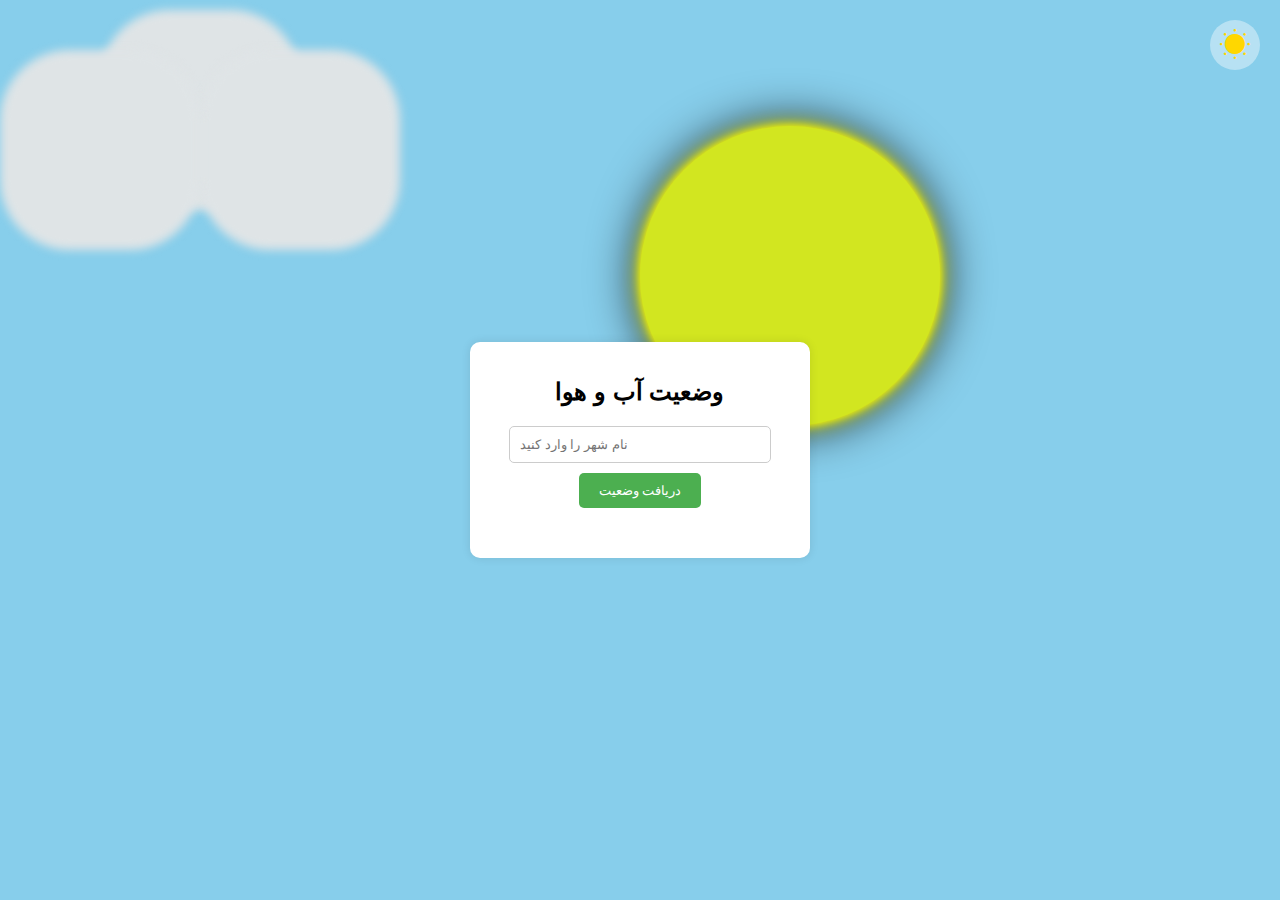
<file: index.html>
<!DOCTYPE html>
<html lang="fa">

<head>
    <meta charset="UTF-8">
    <meta name="viewport" content="width=device-width, initial-scale=1.0">
    <title>اپلیکیشن آب و هوا</title>
    <link rel="stylesheet" href="./Weather.css">
    <link rel="stylesheet" href="https://cdn.jsdelivr.net/npm/bootstrap-icons@1.11.3/font/bootstrap-icons.min.css">
</head>

<body>
    <div class="dark">
        <button class="swich stil" onclick="darkMode()">
            <i class="bi bi-brightness-low-fill"></i>
        </button>
    </div>
    <div class="weather-app">

        <h1>وضعیت آب و هوا</h1>
        <div class="weather-info">
            <input type="text" id="city" placeholder="نام شهر را وارد کنید" />
            <button onclick="getWeather()">دریافت وضعیت</button>
            <div id="weather-result">
                <p id="city-name"></p>
                <p id="time"></p>
                <p id="temperature"></p>
                <p id="description"></p>
            </div>
        </div>
    </div>

    <div class="style">
        <span class="sun0"></span>
        <span class="sun1"></span>
        <span class="sun2"></span>
        <span class="sun3"></span>
    </div>
    <script src="./weather.js"></script>
</body>

</html>
</file>
<file: Weather.css>
/* طراحی کلی */
body {
    font-family: Arial, sans-serif;
    background-color: transparent;
    margin: 0;
    padding: 0;
    display: flex;
    justify-content: center;
    align-items: center;
    height: 100vh;
    position: relative;
}

.weather-app {
    z-index: 10;
    text-align: center;
    background-color: #fff;
    padding: 20px;
    border-radius: 10px;
    box-shadow: 0 0 10px rgba(0, 0, 0, 0.1);
    width: 300px;
}

h1 {
    font-size: 24px;
    margin-bottom: 20px;
}

input {
    padding: 10px;
    width: 80%;
    margin-bottom: 10px;
    border-radius: 5px;
    border: 1px solid #ccc;
}

button {
    padding: 10px 20px;
    background-color: #4caf50;
    color: white;
    border: none;
    border-radius: 5px;
    cursor: pointer;
}

button:hover {
    background-color: #45a049;
}

#weather-result {
    margin-top: 20px;
}

#temperature {
    font-size: 30px;
    font-weight: bold;
}

#description {
    font-size: 18px;
    color: #555;
}

#time {
    margin-top: 20px;
    font-size: 21px;
}

.style {
    position: absolute;
    transition: all 1s ease-in-out;
    background-color: skyblue;
    width: 100%;
    height: 100vh;
    top: 0px;
    left: 0px;
}

.sun0 {
    position: absolute;
    background-color: rgb(223, 228, 230);
    width: 200px;
    height: 200px;
    border-radius: 70px;
    filter: blur(5px);
    top: 10px;
    left: 100px;
}

.sun1 {
    position: absolute;
    background-color: rgb(223, 228, 230);
    width: 200px;
    height: 200px;
    border-radius: 70px;
    filter: blur(5px);
    top: 50px;
    left: 200px;
}

.sun2 {
    position: absolute;
    background-color: rgb(223, 228, 230);
    width: 200px;
    height: 200px;
    border-radius: 70px;
    filter: blur(5px);
    top: 50px;
    left: 00px;
}

.sun3 {
    position: absolute;
    background-color: rgb(210, 230, 32);
    width: 300px;
    height: 300px;
    border-radius: 100%;
    /* filter: blur(5px); */
    top: 14%;
    left: 50%;
    /* transform: transform(-50% -50%); */
    box-shadow: 0px 0px 20px yellow,
        0px 0px 10px yellow,
        0px 0px 50px;
}

.hiden {
    opacity: 0;
}

.darrk {
    background-color: #555;
}

.dark {
    display: flex;
    justify-content: center;
    align-items: center;
    align-self: center;
    text-align: center;
    margin: 20px;
    z-index: 100;
    /* background-color: black; */
    /* width: 100px;
    height: 500px; */
    position: absolute;
    top: 0px;
    right: 0px;
}

.dark .swich {
    display: flex;
    justify-content: center;
    align-items: center;
    align-self: center;
    text-align: center;
    text-align: center;
    align-items: center;
    background-color: rgba(255, 255, 255, 0.4);
}

.dark .stil {
    text-align: center;
    align-items: center;
    width: 50px;
    height: 50px;
    /* background-color: yellow; */
    border-radius: 100%;
}

.dark i {
   
    /* transform: scale(1.4); */
    transition: transform 1s ease-in-out;
    font-size: 40px;
    color: gold;
    /* text-align: center; */
}

.dark .td i {
    transform: rotate(180deg);
}
</file>
